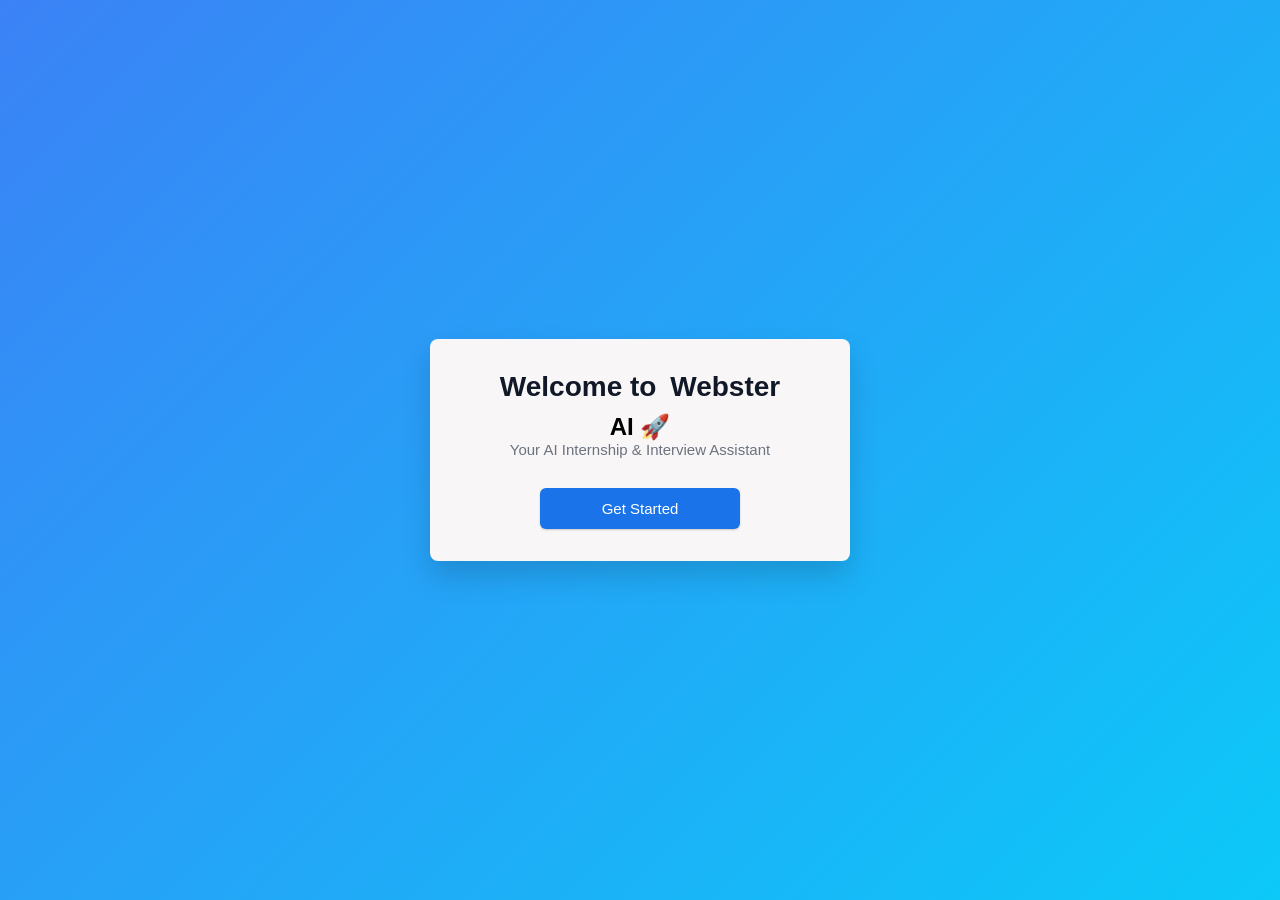
<file: index.html>
<!DOCTYPE html>
<html lang="en">
<head>
  <meta charset="UTF-8">
  <title>WebsterAI | Welcome</title>
  <link rel="stylesheet" href="style1.css?v=2">
</head>
<body>
  <div class="container">
    
    <h1>Welcome to <span class="highlight">Webster  </span></h1>
    <h2><span class="highlight"></span> AI 🚀</h2>
    <p>Your AI Internship & Interview Assistant</p>
    <button class="btn" onclick="window.location.href='home.html'">Get Started</button>
  </div>
</body>
</html>
</file>
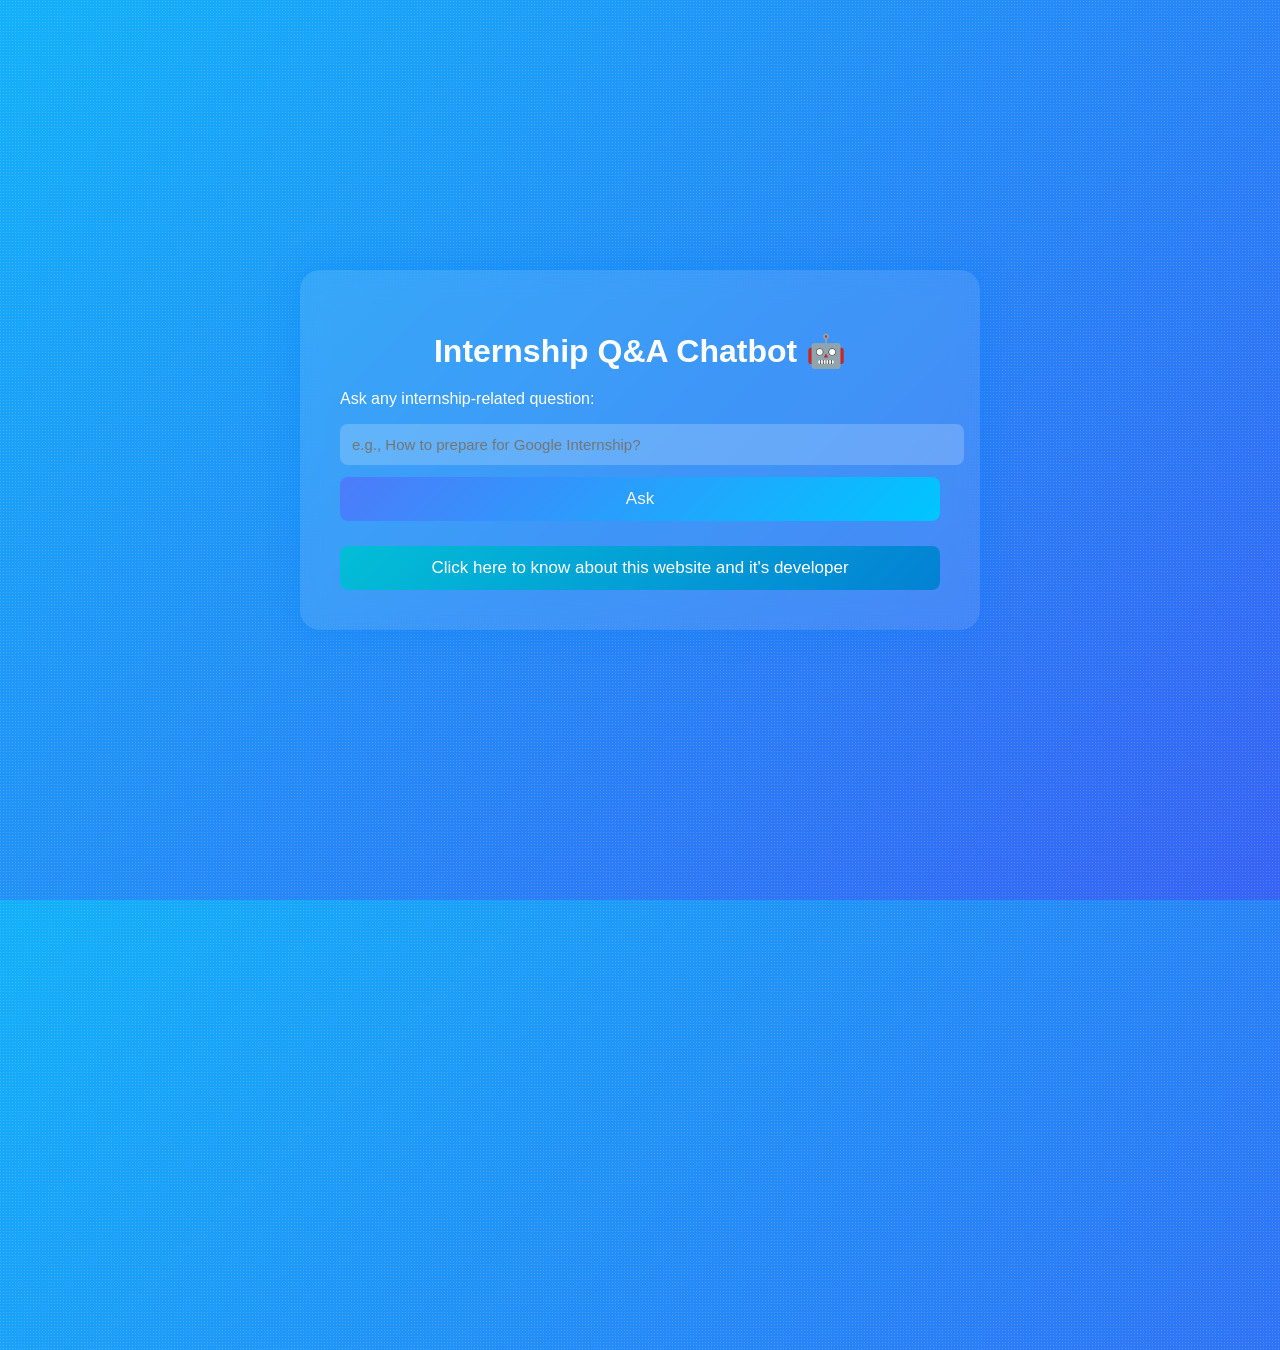
<file: chatbot.html>
<!DOCTYPE html>
<html lang="en">
<head>
  <meta charset="UTF-8">
  <meta name="viewport" content="width=device-width, initial-scale=1.0">
  <title>Internship Chatbot | Webster AI</title>

  <!-- ✨ FUTURISTIC DESIGN CSS ADDED HERE -->
  <style>
    body {
        margin: 0;
        font-family: "Poppins", sans-serif;
        height: 100vh;
        display: flex;
        justify-content: center;
        background: linear-gradient(135deg, #13b1fa, #3763f5);
        overflow: hidden;
        align-items: center;
        color: rgb(252, 249, 249);
    }

    /* Animated stars background */
    body::before {
        content: "";
        position: absolute;
        width: 200%;
        height: 200%;
        background: radial-gradient(white 1px, transparent 1px);
        background-size: 3px 3px;
        animation: moveStars 60s linear infinite;
        opacity: 0.15;
    }

    @keyframes moveStars {
        from { transform: translateY(0); }
        to { transform: translateY(-1000px); }
    }

    /* Glass glowing container */
    .chat-box {
        background: rgba(255, 255, 255, 0.1);
        padding: 40px;
        width: 600px;
        border-radius: 20px;
        backdrop-filter: blur(12px);
        box-shadow: 0 0 30px rgba(2, 128, 253, 0.4);
        animation: fadeIn 1.2s ease;
        position: relative;
        z-index: 2;
        color:white;
    }

    @keyframes fadeIn {
        from { opacity: 0; transform: translateY(20px); }
        to { opacity: 1; transform: translateY(0); }
    }

    /* Inputs */
    input {
        width: 100%;
        padding: 12px;
        border-radius: 8px;
        border: none;
        margin-bottom: 12px;
        outline: none;
        background: rgba(255,255,255,0.2);
        color: rgb(17, 0, 0);
        font-size: 15px;
    }

    /* Blue ask button */
    #askBtn {
        width: 100%;
        padding: 12px;
        background: linear-gradient(135deg, #4d7bfa, #00c6ff);
        border: none;
        border-radius: 8px;
        color: rgb(247, 244, 244);
        font-size: 17px;
        cursor: pointer;
        transition: 0.3s;
        margin-bottom: 10px;
    }

    #askBtn:hover {
        transform: scale(1.05);
        box-shadow: 0 0 15px #feffff;
    }

    /* Orange home button */
    #developerBtn {
        width: 100%;
        padding: 12px;
        background: linear-gradient(135deg, #03bed6, #0381d4);
        border: none;
        border-radius: 8px;
        color: white;
        font-size: 17px;
        cursor: pointer;
        transition: 0.3s;
    }

    #developerBtn:hover {
        transform: scale(1.05);
        box-shadow: 0 0 15px #ff7a00;
    }
    /* ⭐ New About Dev Button */
    #aboutDevBtn {
        width: 100%;
        padding: 12px;
        background: linear-gradient(135deg, #049bf3, #2645f7);
        border: none;
        border-radius: 8px;
        color: rgb(12, 12, 12);
        font-size: 17px;
        cursor: pointer;
        transition: 0.3s;
        margin-top: 10px;
        margin-bottom: 12px;
    }


    #aboutDevBtn:hover {
        transform: scale(1.05);
        box-shadow: 0 0 15px #80c0f5;
    }
#btn-primary {
    background:linera-gradient(135deg,#4d7bfa,#00c6ff);
}
#btn-primary:hover {
    transform:scale(1.05);
    box-shadow:0 0 15px #2645f7;
}
    #ratingPageBtn {
    display: block;
    width: 80%;
    margin: 10px auto;
    padding: 12px;
    text-align: center;
    background-color: #2aa2e7;  /* Same blue color */
    color: rgb(250, 249, 249);
    border-radius: 10px;
    font-size: 18px;
    text-decoration: none;
    transition: 0.3s ease;
}

#ratingPageBtn:hover {
    background-color: #1f8fc7;  /* Slightly darker on hover */
}
#ratingPageBtn:focus {
    outline: none;
    box-shadow: none;
}
    #chatResponse {
        color: #e2e8ff;
        font-size: 1.1rem;
        margin-top: 15px;
        line-height: 1.5rem;
    }
  </style>
</head>
<body>

  <!-- 🔥 Your original content wrapped inside new design -->
  <div class="chat-box">
    <h1 style="text-align:center; margin-bottom:20px;">Internship Q&A Chatbot 🤖</h1>

    <p>Ask any internship-related question:</p>

    <input type="text" id="userQuestion" placeholder="e.g., How to prepare for Google Internship?">

    <button id="askBtn">Ask</button>

    <div id="chatResponse"></div>

    <!-- Optional: Go back to Login or Homepage -->
     
    <button id="developerBtn" class="btn btn-primary">Click here to know about this website and it's developer</button>
  </div>

  <!-- 🔥 Your original script (NOT touched) -->
  <script>
    // Optional Gemini logic (can enable later)
  const GEMINI_API_KEY = "AIzaSyB34u6ji9NJWlIwbNMHsp_lJCe5uYQGO2c"; // Replace with your key if you want to use

  async function askGemini(question) {
      try {
          const response = await fetch(
              `https://generativelanguage.googleapis.com/v1beta/models/gemini-pro:generateContent?key=${GEMINI_API_KEY}`,
              {
                  method: "POST",
                  headers: { "Content-Type": "application/json" },
                  body: JSON.stringify({
                      contents: [{ parts: [{ text: `You are an internship AI. Answer clearly:\n\n${question}` }] }]
                  })
              }
          );
          const data = await response.json();
          return data.candidates?.[0]?.content?.parts?.[0]?.text || null;
      } catch (err) {
          return null;
        }}
    const askBtn = document.getElementById('askBtn');
    const userQuestion = document.getElementById('userQuestion');
    const chatResponse = document.getElementById('chatResponse');

    const keywords = ['prepare', 'skills', 'interview', 'resume', 'apply', 'internship', 'tips'];

    askBtn.addEventListener('click', () => {
      let question = userQuestion.value.trim().toLowerCase();
      if(!question){
        chatResponse.innerHTML = "<strong>Answer:</strong> Please type a question first.";
        return;
      }

      let found = false;
      for(let k of keywords){
        if(question.includes(k)){
          found = true;
          break;
        }
      }

      if(found){
        let companyOrCountry = "";
        let match = question.match(/for ([a-zA-Z\s]+?)( internship|$|\?)/i);
        if(match && match[1]){
          companyOrCountry = match[1].trim();
        }

        let answer = "";
        if(question.includes("international")){
          answer = companyOrCountry 
            ? `For an international internship in ${companyOrCountry}, research the country's companies, understand visa requirements, and prepare your resume and portfolio accordingly.` 
            : "For international internships, research global companies, understand visa requirements, and prepare your resume and portfolio accordingly.";
        } else if(companyOrCountry){
          answer = `To prepare for an internship at ${companyOrCountry}, focus on core skills, coding, problem solving, and understanding the company's domain.`;
        } else if(question.includes("resume")){
          answer = "Your resume should be concise, highlight your projects, skills, and any relevant experience.";
        } else if(question.includes("skills")){
          answer = "Core skills include programming (Python, Java, C++), problem solving, communication, and teamwork.";
        } else if(question.includes("interview") || question.includes("tips")){
          answer = "Prepare common behavioral questions, technical coding problems, and be ready to explain your projects clearly.";
        } else if(question.includes("apply")){
          answer = "Start early, research companies, apply online, and network through LinkedIn or college events.";
        } else {
          answer = "Sorry, I don't have an answer for that. Try asking something else about internships.";
        }

        chatResponse.innerHTML = `<strong>Answer:</strong> ${answer}`;
      } else {
        chatResponse.innerHTML = `<strong>Answer:</strong> Sorry, I don't have an answer for that. Try asking something else about internships.`;
      }

      userQuestion.value = '';
    });

    

document.getElementById("developerBtn").addEventListener("click", function () {
    window.location.href = "developer.html";
});

  </script>

</body>
</html>
</file>
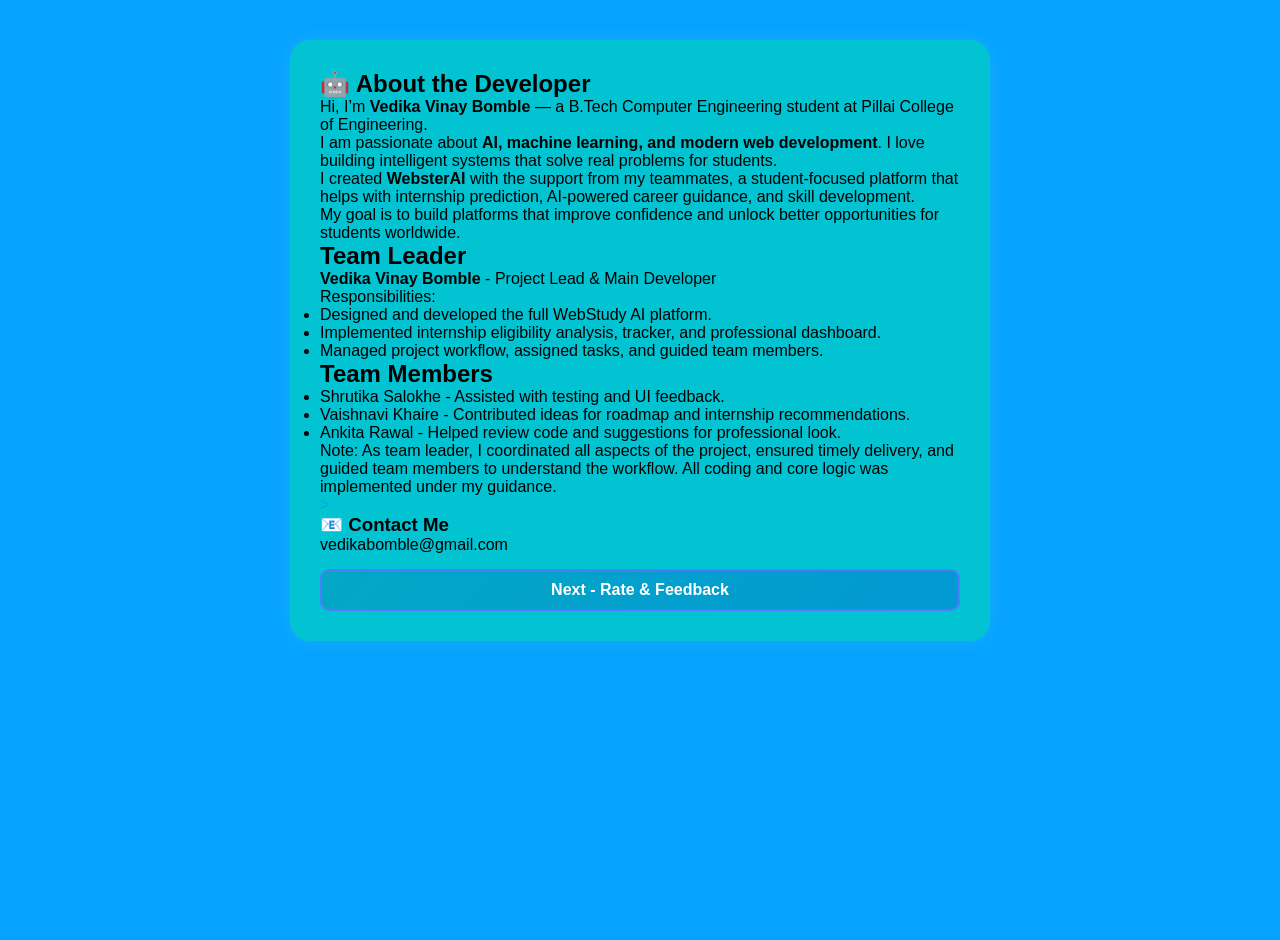
<file: developer.html>
<!DOCTYPE html>
<html>
<head>
    <title>About the Developer</title>
    <link rel="stylesheet" href="style.css">
     <style>
  h1, h2, h3 {
    font-family: 'Segoe UI', Arial, sans-serif !important;
    font-weight: 600;
  }
</style>
</head>
<body>

<div class="container">
    <h2>🤖 About the Developer</h2>

    <p>
        Hi, I’m <b>Vedika Vinay Bomble</b> — a B.Tech Computer Engineering
        student at Pillai College of Engineering.
    </p>

    <p>
        I am passionate about <b>AI, machine learning, and modern web development</b>.
        I love building intelligent systems that solve real problems for students.
    </p>

    <p>
        I created <b>WebsterAI</b> with the support from my teammates, a student-focused platform that helps with
        internship prediction, AI-powered career guidance, and skill development.
    </p>

    <p>
        My goal is to build platforms that improve confidence and unlock better
        opportunities for students worldwide.
    </p>
    

  <h2>Team Leader</h2>
  <p><strong>Vedika Vinay Bomble</strong> - Project Lead & Main Developer</p>
  <p>Responsibilities:</p>
  <ul>
    <li>Designed and developed the full WebStudy AI platform.</li>
    <li>Implemented internship eligibility analysis, tracker, and professional dashboard.</li>
    <li>Managed project workflow, assigned tasks, and guided team members.</li>
  </ul>

  <h2>Team Members</h2>
  <ul>
    <li>Shrutika Salokhe - Assisted with testing and UI feedback.</li>
    <li>Vaishnavi Khaire  - Contributed ideas for roadmap and internship recommendations.</li>
    <li>Ankita Rawal - Helped review code and suggestions for professional look.</li>
  </ul>

  <p>Note: As team leader, I coordinated all aspects of the project, ensured timely delivery, and guided team members to understand the workflow. All coding and core logic was implemented under my guidance.</p>
>


    <h3>📧 Contact Me</h3>
    <p>vedikabomble@gmail.com</p>

    <button class="next-btn" onclick="window.location.href='feedback.html'">
        Next - Rate & Feedback
    </button>
</div>

</body>
</html>
</file>
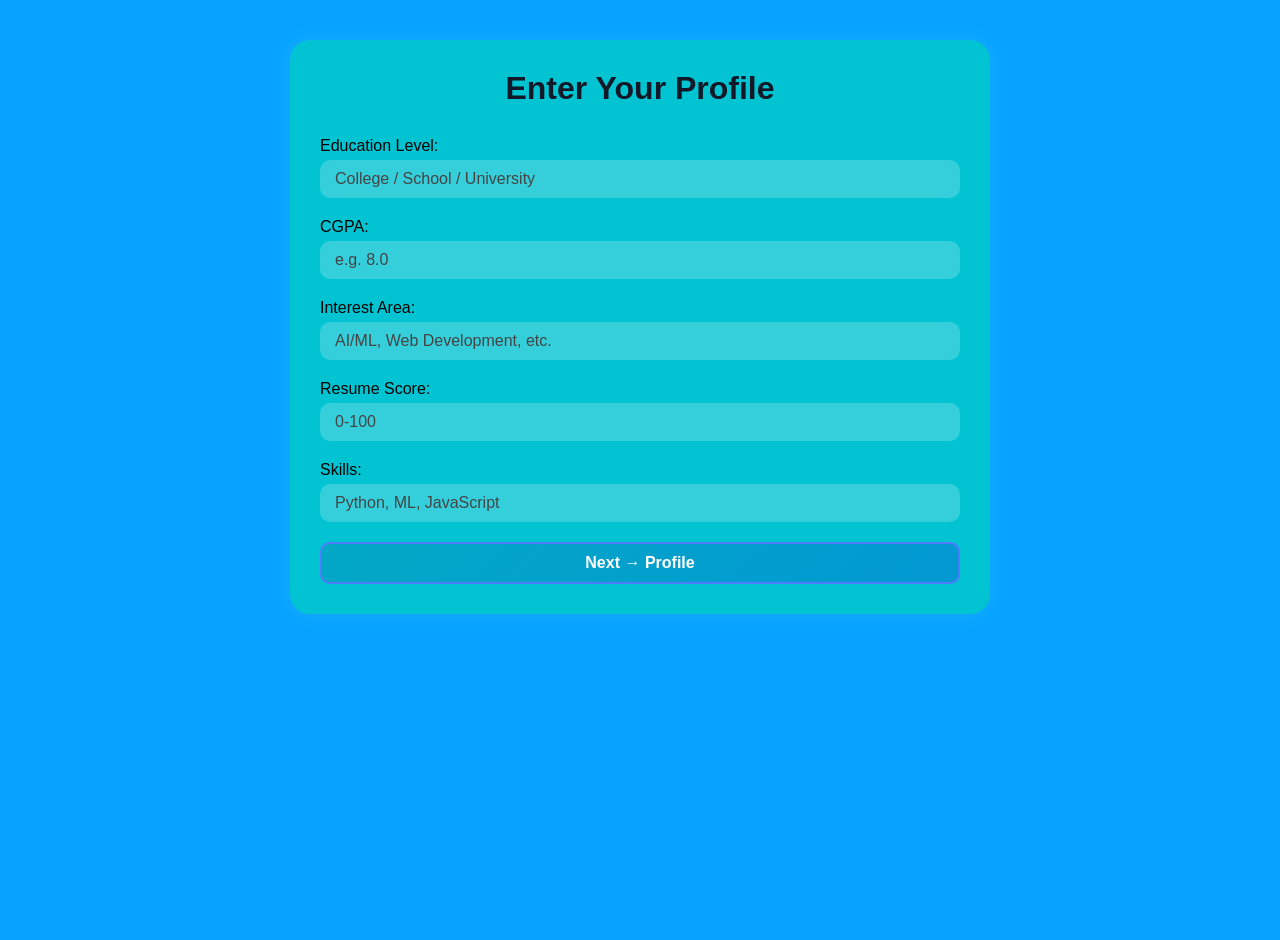
<file: elegibility.html>
<!DOCTYPE html>
<html lang="en">
<head>
  <meta charset="UTF-8">
  <title>WebStudy AI | Internship Recommendations</title>
  <link rel="stylesheet" href="style.css">
</head>
<body>
<div class="container">
  <h1>Top Internship Recommendations</h1>

  <div id="user-summary"></div>

  <h2 class="table-title">Top 5 Internships for You</h2>
  <table id="recommendation-table">
    <thead>
      <tr>
        <th>Company</th>
        <th>Role</th>
        <th>Eligibility (%)</th>
        <th>Apply By</th>
        <th>Deadline</th>
        <th>What to Improve</th>
      </tr>
    </thead>
    <tbody></tbody>
  </table>

  <button onclick="window.location.href='tracker.html'">Go to Internship Tracker</button>
</div>

<script src="eligibility.js"></script>
</body>
</html>
</file>
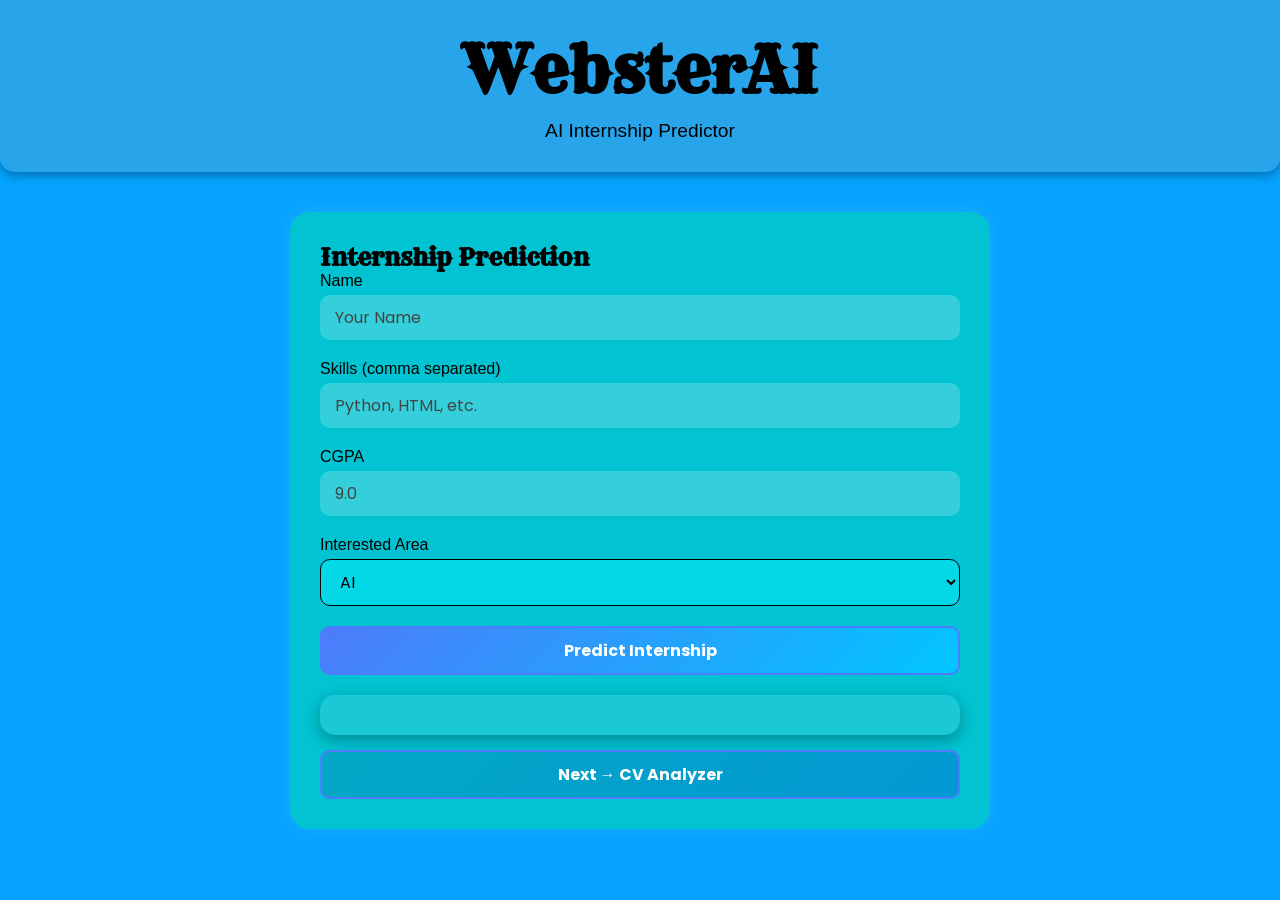
<file: home.html>
<!DOCTYPE html>
<html lang="en">
<head>
    <meta charset="UTF-8">
    <title>WebsterAI | Internship Prediction</title>
    <!-- Google Font Integration -->
    <link href="https://fonts.googleapis.com/css2?family=Rye&family=Poppins:wght@400;600&display=swap" rel="stylesheet">
    <link rel="stylesheet" href="style.css">
    <link href="https://fonts.googleapis.com/css2?family=Great+Vibes&display=swap" rel="stylesheet">
</head>
<body>
<header>
    <h1>WebsterAI</h1>
    <p>AI Internship Predictor</p>
</header>

<div class="container">
    <h2>Internship Prediction</h2>
    <label for="name">Name</label>
    <input type="text" id="name" placeholder="Your Name">

    <label for="skills">Skills (comma separated)</label>
    <input type="text" id="skills" placeholder="Python, HTML, etc.">

    <label for="cgpa">CGPA</label>
    <input type="number" id="cgpa" placeholder="9.0">

    <label for="area">Interested Area</label>
    <select id="area">
        <option value="AI">AI</option>
        <option value="Web">Web Development</option>
        <option value="Cyber">Cyber Security</option>
        <option value="IoT">IoT</option>
    </select>

    <button onclick="predictInternship()">Predict Internship</button>
    <div id="predictionResult" class="result-box"></div>

    <button class="next-btn" onclick="window.location.href='resume.html'">Next → CV Analyzer</button>
</div>

<script src="prediction.js"></script>
</body>
</html>
</file>
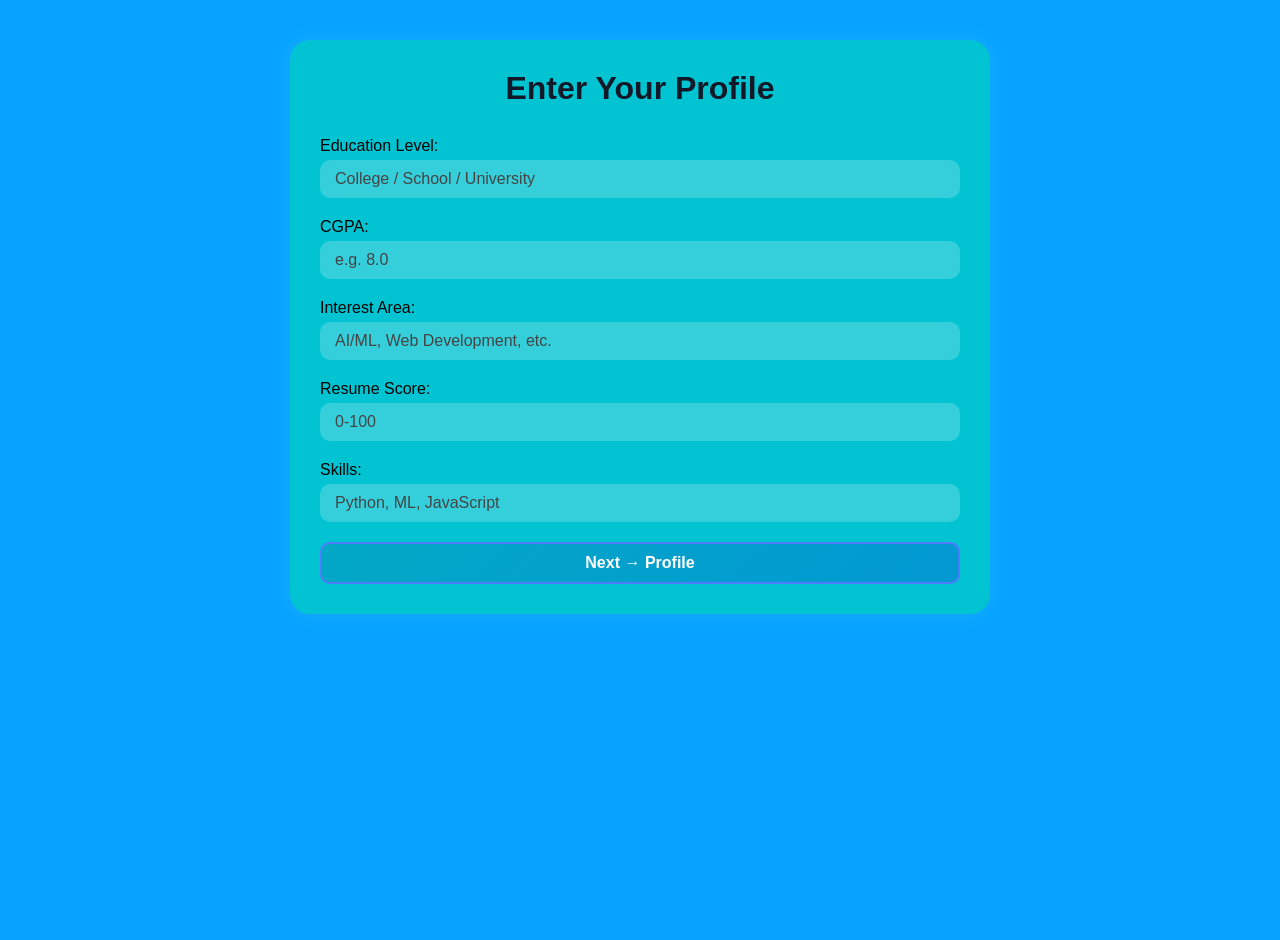
<file: profile.html>
<!DOCTYPE html>
<html lang="en">
<head>
  <meta charset="UTF-8">
  <title>WebStudy AI | User Profile</title>
  <link rel="stylesheet" href="style.css">
</head>
<body>
<div class="container">
  <h1>Enter Your Profile</h1>

  <label>Education Level:</label>
  <input type="text" id="education" placeholder="College / School / University">

  <label>CGPA:</label>
  <input type="number" id="cgpa" step="0.01" placeholder="e.g. 8.0">

  <label>Interest Area:</label>
  <input type="text" id="interest" placeholder="AI/ML, Web Development, etc.">

  <label>Resume Score:</label>
  <input type="number" id="resumeScore" placeholder="0-100">

  <label>Skills:</label>
  <input type="text" id="skills" placeholder="Python, ML, JavaScript">

  
  <button class="next-btn" id="saveNextBtn">Next → Profile</button>
</div>

<script src="profile.js"></script>
</body>
</html>
</file>
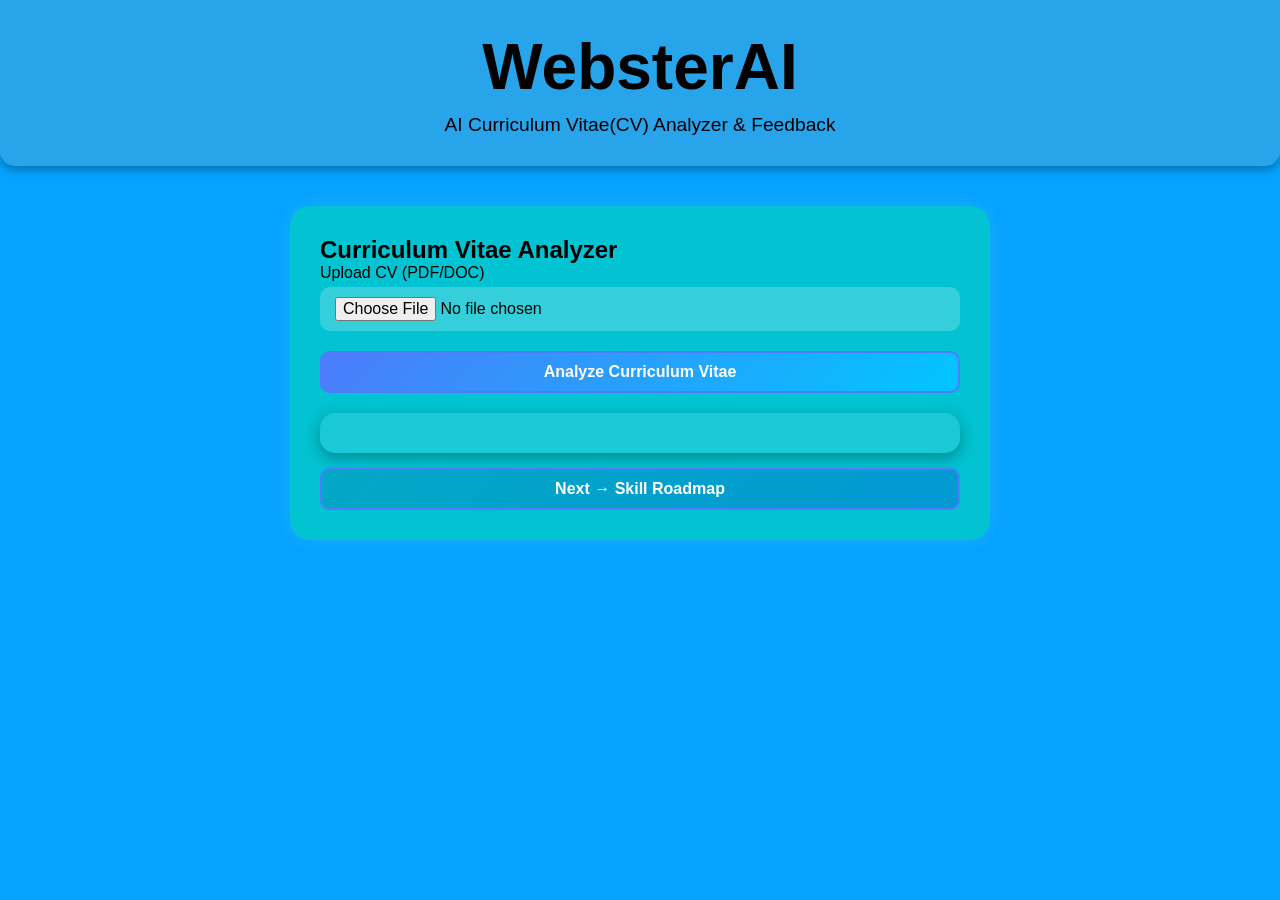
<file: resume.html>
<!DOCTYPE html>
<html lang="en">
<head>
    <meta charset="UTF-8">
    <title>WebsterAI | CVAnalyzer</title>
    <link rel="stylesheet" href="style.css">
    <style>
  h1, h2, h3 {
    font-family: 'Segoe UI', Arial, sans-serif !important;
    font-weight: 600;
  }
</style>
</head>
<body>
<header>
    <h1>WebsterAI</h1>
    <p>AI Curriculum Vitae(CV) Analyzer & Feedback</p>
</header>

<div class="container">
    <h2>Curriculum Vitae Analyzer</h2>
    <label for="resumeFile">Upload CV (PDF/DOC)</label>
    <input type="file" id="resumeFile">

    <button onclick="analyzeResume()">Analyze Curriculum Vitae</button>
    <div id="resumeResult" class="result-box"></div>

    <button class="next-btn" onclick="window.location.href='roadmap.html'">Next → Skill Roadmap</button>
</div>

<script src="resume.js"></script>
</body>
</html>
</file>
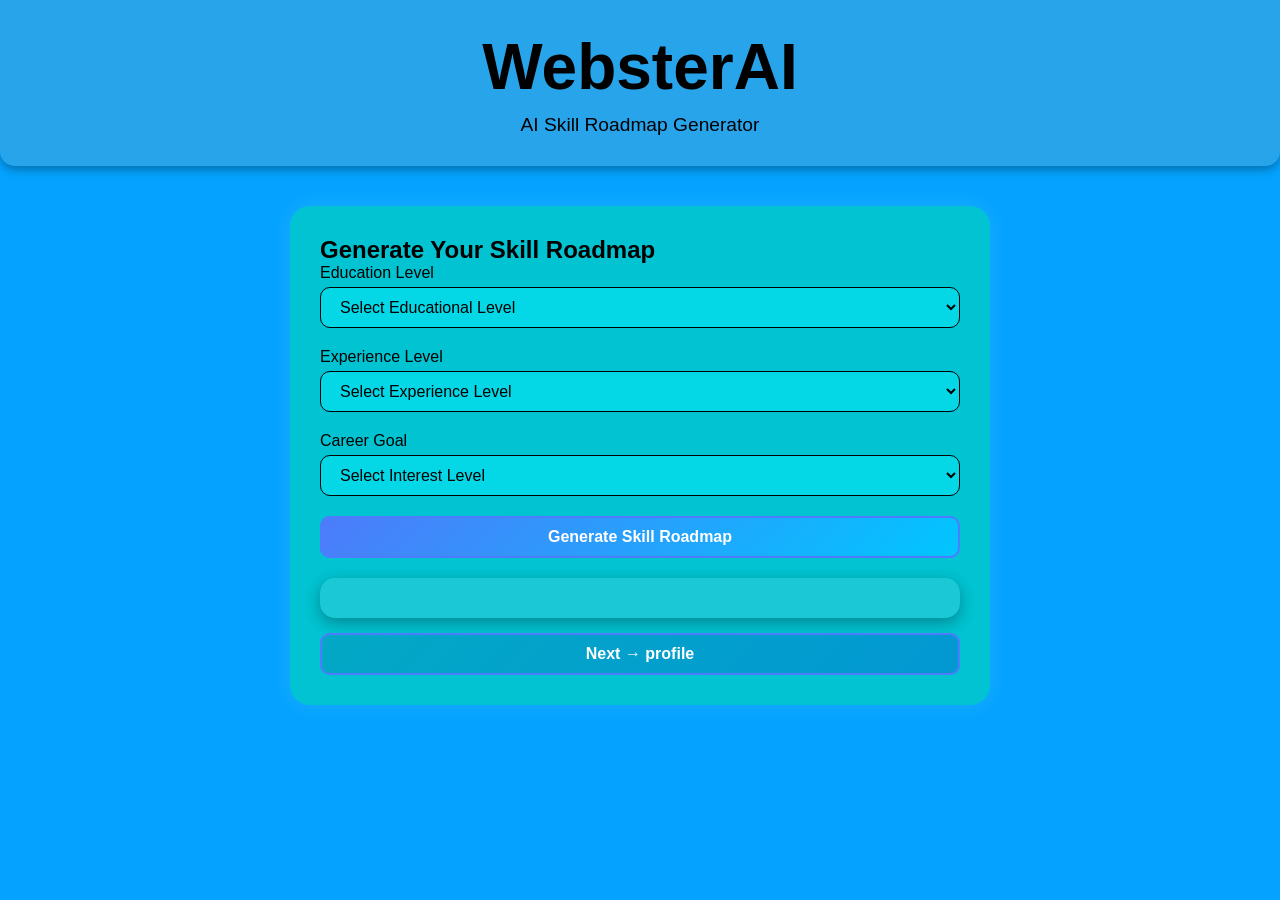
<file: roadmap.html>
<!DOCTYPE html>
<html lang="en">
<head>
    <meta charset="UTF-8">
    <title>WebsterAI | Skill Roadmap</title>
    <link rel="stylesheet" href="style.css">
    <style>
  h1, h2, h3 {
    font-family: 'Segoe UI', Arial, sans-serif !important;
    font-weight: 600;
  }
</style>
</head>
<body>
<header>
    <h1>WebsterAI</h1>
    <p>AI Skill Roadmap Generator</p>
</header>

<div class="container">
    <h2>Generate Your Skill Roadmap</h2>

    <label for="education">Education Level</label>
    <select id="education">
        <option value=""disabled selected>Select Educational Level</option>
        <option value="School">School</option>
        <option value="Undergraduate">Undergraduate</option>
        <option value="Postgraduate">Postgraduate</option>
    </select>

    <label for="experience">Experience Level</label>
    <select id="experience">
        <option value=""disabled selected>Select Experience Level</option>
        <option value="Beginner">Beginner</option>
        <option value="Intermediate">Intermediate</option>
        <option value="Advanced">Advanced</option>
    </select>

    <label for="goal">Career Goal</label>
    <select id="goal">
        <option value=""disabled selected>Select Interest Level</option>
        <option value="AI">AI / ML Engineer</option>
        <option value="Web">Web Developer</option>
        <option value="Cyber">Cyber Security Analyst</option>
        <option value="IoT">IoT Engineer</option>
    </select>

    <button onclick="generateRoadmap()">Generate Skill Roadmap</button>
    <div id="roadmapResult" class="result-box"></div>

    <button class="next-btn" onclick="window.location.href='profile.html'">Next → profile</button>
</div>

<script src="roadmap.js"></script>
</body>
</html>
</file>
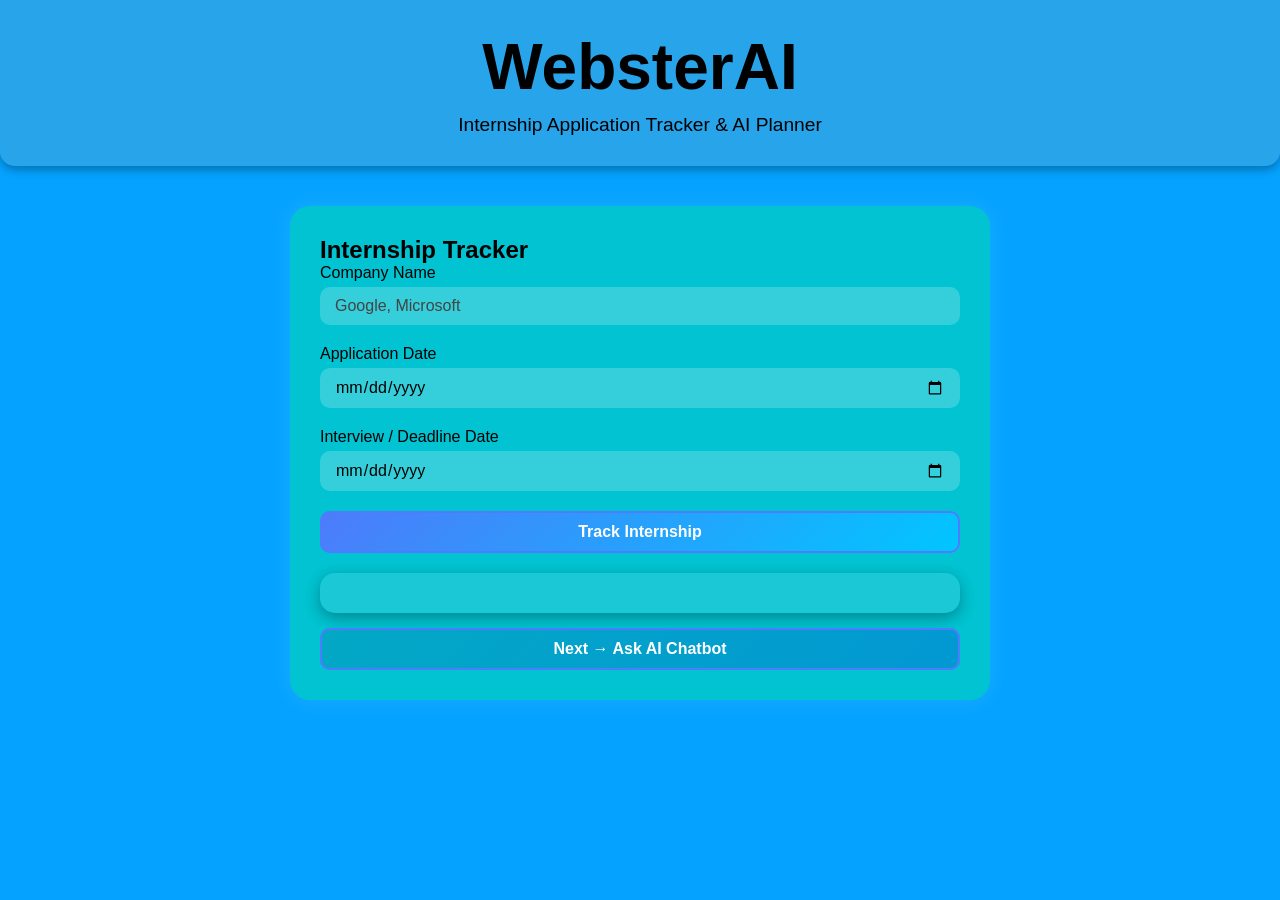
<file: tracker.html>
<!DOCTYPE html>
<html lang="en">
<head>
    <meta charset="UTF-8">
    <title>WebsterAI | Internship Tracker</title>
    <link rel="stylesheet" href="style.css">
     <style>
  h1, h2, h3 {
    font-family: 'Segoe UI', Arial, sans-serif !important;
    font-weight: 600;
  }
</style>
</head>
<body>
<header>
    <h1>WebsterAI</h1>
    <p>Internship Application Tracker & AI Planner</p>
</header>

<div class="container">
    <h2>Internship Tracker</h2>

    <label for="company">Company Name</label>
    <input type="text" id="company" placeholder="Google, Microsoft">

    <label for="applyDate">Application Date</label>
    <input type="date" id="applyDate">

    <label for="interviewDate">Interview / Deadline Date</label>
    <input type="date" id="interviewDate">

    <button onclick="trackInternship()">Track Internship</button>
    <div id="trackerResult" class="result-box"></div>

    <button class="next-btn" onclick="window.location.href='chatbot.html'">Next → Ask AI Chatbot</button>
</div>

<script src="tracker.js"></script>
</body>
</html>
</file>
<file: style1.css>
/* Reset */
* {
  margin: 0;
  padding: 0;
  box-sizing: border-box;
  font-family: "Segoe UI", Tahoma, Geneva, Verdana, sans-serif;
}

/* Full page background */
body {
  height: 100vh;
  background: linear-gradient(135deg, #3b82f6, #0cc9f8);
  display: flex;
  align-items: center;
  justify-content: center;
}

/* Main card */
.container {
  background: #f8f6f6;
  width: 420px;
  padding: 32px;
  border-radius: 8px;
  text-align: center;
  box-shadow: 0 15px 30px rgba(0, 0, 0, 0.15);
}

/* Heading */
.container h1 {
  font-size: 28px;
  font-weight: 700;
  color: #111827;
  margin-bottom: 10px;
}

/* Rocket emoji spacing */
.container h1 span {
  display: inline-block;
  margin-left: 6px;
}

/* Subtitle */
.container p {
  font-size: 15px;
  color: #6b7280;
  margin-bottom: 30px;
}
.btn {
  display: inline-flex;
  align-items: center;
  justify-content: center;
  gap: 10px;

  background: #1a73e8;      /* Google blue */
  color: #ffffff;

  padding: 12px 24px;
  min-width: 200px;

  border-radius: 6px;
  border: none;

  font-size: 15px;
  font-weight: 500;
  text-decoration: none;

  cursor: pointer;
  transition: background 0.2s ease, box-shadow 0.2s ease, transform 0.2s ease;

  box-shadow: 0 1px 2px rgba(0,0,0,0.2);
}

.btn:hover {
  background: #1669c1;
  box-shadow: 0 4px 10px rgba(26, 115, 232, 0.4);
  transform: translateY(-1px);
}

.btn:active {
  transform: scale(0.98);
}
@media (max-width: 480px) {
  .container {
    width: 90%;
    padding: 24px;
  }

  .container h1 {
    font-size: 22px;
  }

  .container p {
    font-size: 14px;
  }

  .btn {
    width: 100%;
    padding: 12px;
  }
}
</file>
<file: style.css>
/* ----------------------------
General Reset & Font
---------------------------- */
* {
    margin: 0;
    padding: 0;
    box-sizing: border-box;
    font-family: 'Segoe UI', Tahoma, Geneva, Verdana, sans-serif;
}

body {
    background: linear-gradient(to right, #2f96f7, hsl(187, 89%, 74%)); /* blue gradient */
    color: lab(4.31% 0 0);
    min-height: 100vh;
}

/* ----------------------------
Header
---------------------------- */
header {
    text-align: center;
    padding: 30px 20px;
    background: rgba(44, 164, 233, 0.897);
    box-shadow: 0 4px 10px rgba(0,0,0,0.3);
    border-bottom-left-radius: 15px;
    border-bottom-right-radius: 15px;
}

header h1 {
       font-family: 'Rye', Algerian; /* fancy script */
    font-size: 4rem;
    margin-bottom: 10px;


}

header p {
    font-size: 1.2rem;
    font-weight: 300;
    color:#fff
}

/* ----------------------------
Container
---------------------------- */
.container {
    max-width: 700px;
    margin: 40px auto;
    background: rgba(255,255,255,0.05);
    padding: 30px;
    border-radius: 20px;
    box-shadow: 0 10px 30px hsla(0, 1%, 31%, 0.906);
}

/* ----------------------------
Form Fields Vertical Layout
---------------------------- */
.container label {
    display: block;
    margin-bottom: 5px;
    font-weight: 500;
    font-size: 1rem;
}

.container input,
.container select,
.container textarea {
    display: block;
    width: 100%;
    padding: 10px 15px;
    border-radius: 10px;
    border: none;
    margin-bottom: 20px;
    font-size: 1rem;
    background: rgba(255,255,255,0.2);
    color: #f4f6f7;
}

input::placeholder, textarea::placeholder {
    color: #f2f3f3;
}

/* ----------------------------
Buttons
---------------------------- */
button, .next-btn {
    display: block;
    width: 100%;
    padding: 12px 25px;
    margin-top: 15px;
    border-radius: 10px;
    border: none;
    background: #4504f8;
    color: #fff;
    font-size: 1rem;
    font-weight: bold;
    cursor: pointer;
    transition: all 0.3s ease;
}

button:hover, .next-btn:hover {
    background: #1c04f8;
    transform: translateY(-2px);
}

/* ----------------------------
Result Box
---------------------------- */
.result-box {
    background: rgba(255,255,255,0.1);
    padding: 20px;
    border-radius: 15px;
    margin-top: 20px;
    box-shadow: 0 5px 15px rgba(0,0,0,0.3);
}

/* ----------------------------
Chatbot Page
---------------------------- */
#chatContainer {
    display: flex;
    flex-direction: column;
    gap: 15px;
}

#chatBox {
    height: 300px;
    overflow-y: auto;
    background: rgba(255,255,255,0.1);
    padding: 15px;
    border-radius: 15px;
}

.userMsg {
    text-align: right;
    color: #130494;
    margin: 5px 0;
}

.aiMsg {
    text-align: left;
    color: #010714;
    margin: 5px 0;
}

#chatInput {
    width: calc(100% - 90px);
    display: inline-block;
    padding: 10px;
    border-radius: 10px;
    border: none;
    background: rgba(255,255,255,0.2);
    color: #fff;
}

#sendBtn {
    padding: 10px 20px;
    border-radius: 10px;
    border: none;
    background: #1c04f7;
    color: #fff;
    font-weight: bold;
    cursor: pointer;
    transition: all 0.3s ease;
}

#sendBtn:hover {
    background: #1d04fc;
}
/* Apply Poppins font to general body text and inputs/buttons */
body, input, select, textarea, button, .next-btn {
    font-family: 'Poppins', sans-serif;
}
/* Headings in Algerian style */
header h1, .chat-box h1, .container h2 {
    font-family: 'Algerian', 'Rye', cursive;
}
.btn-primary {
    background:linera-gradient(135deg,#4d7bfa,#00c6ff);
}
.btn-primary:hover {
    transform:scale(1.05);
    box-shadow:0 0 15px #2645f7;
}
/* ================================
   FEEDBACK PAGE BLACK THEME OVERRIDE
   ================================ */

/* Scope ONLY feedback page */
body {
    background: hsl(202, 100%, 51%) !important;
    color: #01b6ec !important;
}

/* Main feedback container */
.container {
    background: #01c3d1 !important;
    color: #03a4e4 !important;
    box-shadow: 0 0 20px rgba(255,255,255,0.1);
}

/* Headings & text */
.container h2,
.container p,
.container label {
    color: #000 !important;
}

/* Dropdown, textarea */
.container select,
.container textarea {
    background: #04d8e7 !important;
    color: #000 !important;
    border: 1px solid #000 !important;
}

/* Placeholder text */
.container textarea::placeholder {
    color: #333 !important;
}

/* ⭐ DO NOT TOUCH THESE BUTTONS */
.container button {
    background: initial;
}

/* Submit Feedback button */
.container button:first-of-type {
    background: linear-gradient(135deg, #4d7bfa, #00c6ff) !important;
    color: #fff !important;
    box-shadow: inset 0 0 0 2px #4f7cff;
}

/* Back to Home button */
.container button:last-of-type {
    border: none;
    outline: none;
    box-shadow: inset 0 0 0 2px #4f7cff;
    border-radius: 10px;;
    background: linear-gradient(135deg, #03a8c5, #0298d3) !important;
    color: #fff !important;

}
/* Success message */
#message {
    color: #000 !important;
}
/* Fix WebsterAI heading color explicitly */

header h1,
header h2,
header p,
.hero h1,
.hero p {
    color: #000000 !important;
}
/* ===============================
   GLOBAL TEXT COLOR FIX – ALL PAGES
   =============================== */

/* Force all text to pure black */
body,
body * {
    color: #000000;
}

/* Keep buttons readable (do NOT turn text black) */
button,
button *,
.btn,
.btn * {
    color: #ffffff !important;
}

/* Inputs, selects, textarea text */
input,
select,
textarea {
    color: #000000 !important;
}

/* Placeholder text */
input::placeholder,
textarea::placeholder {
    color: #444444 !important;
}

/* Headings clarity */
h1, h2, h3, h4, h5, h6 {
    font-weight: 600;
}

/* Links */
a {
    color: #000000;
}

/* Keep disabled text readable */
input:disabled,
textarea:disabled {
    color: #555555 !important;
}
/* Internship Recommendation Table Styling */

.internship-table {
    width: 100%;
    border-collapse: collapse;
    margin-top: 20px;
    font-size: 14px;
}

.internship-table th,
.internship-table td {
    border: 1px solid rgba(0, 0, 0, 0.15);
    padding: 10px 8px;
    text-align: left;
}

.internship-table th {
    background-color: #2563eb;
    color: #ffffff;
    font-weight: 600;
}

.internship-table tr:nth-child(even) {
    background-color: rgba(255, 255, 255, 0.4);
}

.internship-table tr:hover {
    background-color: rgba(37, 99, 235, 0.15);
    transition: 0.2s ease;
}
#recommendation-table {
  width: 100%;
  border-collapse: collapse;
  margin-top: 20px;
}

#recommendation-table th, #recommendation-table td {
  border: 1px solid #ccc;
  padding: 10px;
  text-align: left;
}

#recommendation-table th {
  background-color: #4CAF50;
  color: white;
}

#recommendation-table tr:nth-child(even) {
  background-color: #f2f2f2;
}

#recommendation-table tr:hover {
  background-color: #ddd;
}
/* Center and style the main headings */
.container h1 {
    text-align: center;
    font-weight: bold;
    font-size: 32px;
    margin-bottom: 30px;
    color: #111827; /* dark color for professional look */
}

/* User Profile Box */
#user-summary {
    width: 80%;
    max-width: 600px;
    margin: 0 auto 40px auto; /* center and space from top and table */
    padding: 20px;
    border: 1px solid #ccc;
    border-radius: 12px;
    background-color: #f9f9f9;
    box-shadow: 0 4px 12px rgba(0,0,0,0.1);
}

/* Headings inside user profile */
#user-summary h2 {
    text-align: center;
    font-weight: bold;
    margin-bottom: 15px;
}

/* Profile paragraph styling */
#user-summary p {
    font-size: 16px;
    line-height: 1.5;
    margin: 5px 0;
}

/* Table title */
h2 + table {
    text-align: center;
}

/* Center the table container */
#recommendation-table {
    width: 90%;
    max-width: 1000px;
    margin: 0 auto 40px auto;
}

/* Optional: Table styling (already added before) */
#recommendation-table th, #recommendation-table td {
    padding: 12px 15px;
    border: 1px solid #ccc;
}

#recommendation-table th {
    background-color: #4CAF50;
    color: #fff;
    font-weight: bold;
}

#recommendation-table tr:nth-child(even) {
    background-color: #f2f2f2;
}

#recommendation-table tr:hover {
    background-color: #e0e0e0;
}
/* Table title styling */
h2.table-title {
    text-align: center;
    font-weight: bold;
    font-size: 24px;
    margin: 30px 0 15px 0; /* 30px top, 15px bottom spacing from table */
}

/* Center the table */
#recommendation-table {
    width: 90%;
    max-width: 1000px;
    margin: 0 auto 40px auto; /* center and add bottom spacing */
}
</file>
